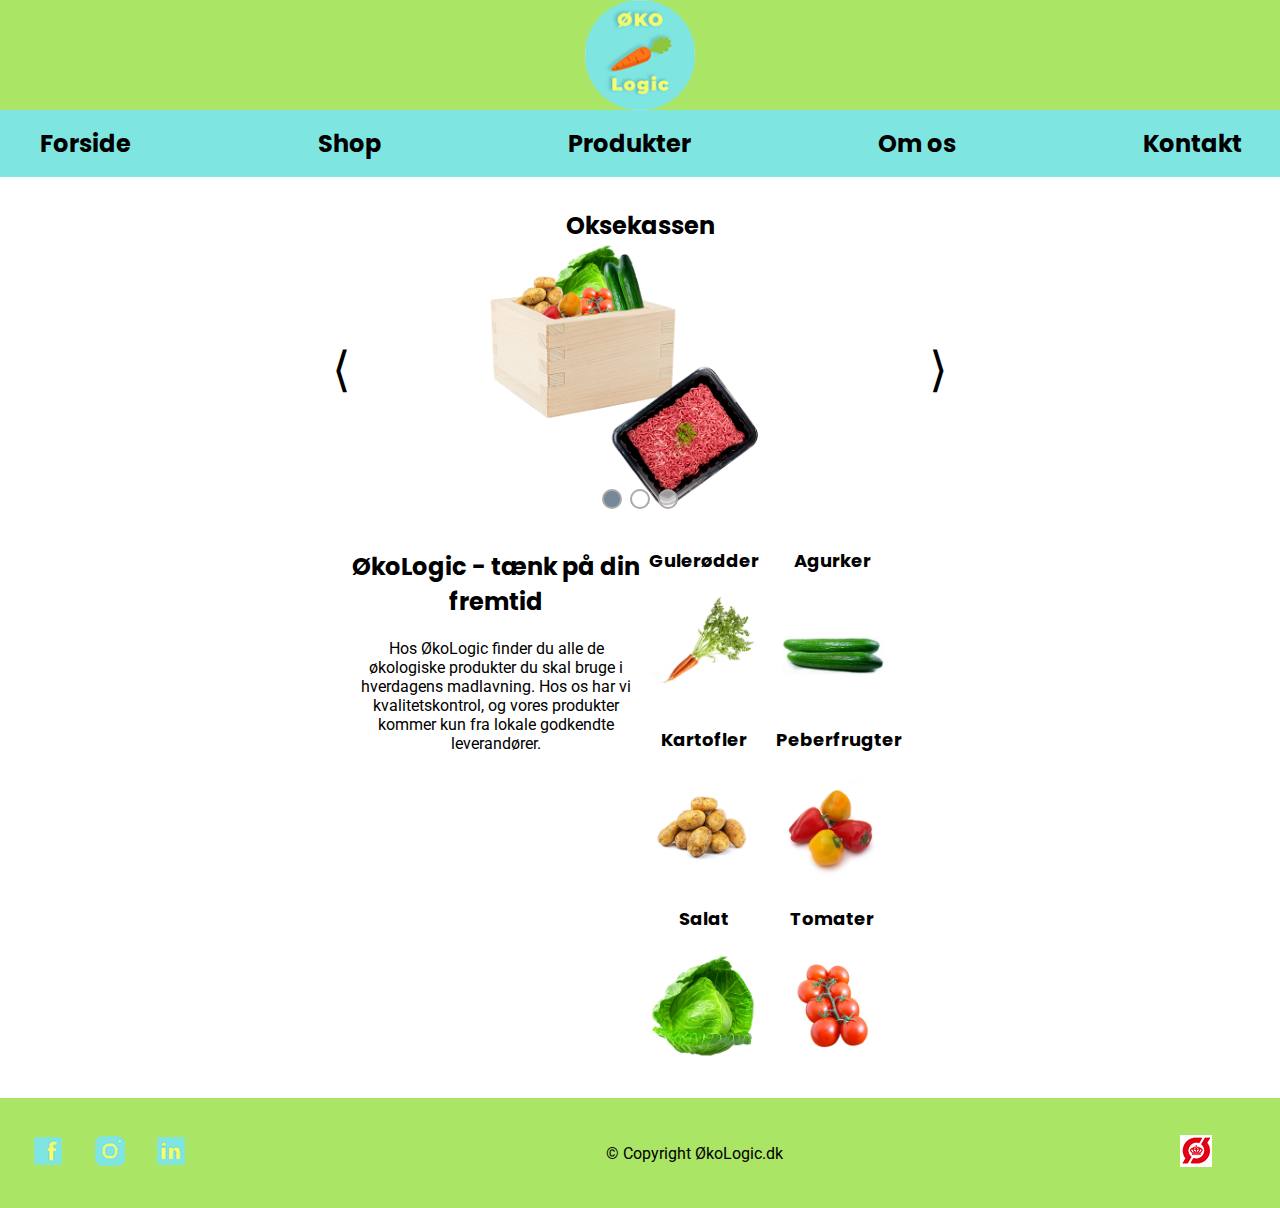
<file: index.html>
<!DOCTYPE html>
<html lang="da">
<head>
    <meta charset="UTF-8">
    <meta name="viewport" content="width=device-width, initial-scale=1.0">
    <meta http-equiv="X-UA-Compatible" content="ie=edge">
    <link rel="stylesheet" href="style.css">
    <title>ØkoLogic - Forside</title>
</head>
<body>
    <div id="wrapper">
        <header>
            <a href="index.html"><img src="img/logo.png" alt="ØkoLogic logo"></a>
        </header>
        <nav class="menu">
            <img id="burgermenu" src="img/menu-button-of-three-horizontal-lines.png" alt="burgermenu ikon">
            <ul>
                <li><a href="index.html">Forside</a></li>
                <li><a href="shop.html">Shop</a></li>
                <li><a href="produkter.html">Produkter</a></li>
                <li><a href="omos.html">Om os</a></li>
                <li><a href="kontakt.html">Kontakt</a></li>
            </ul>
        </nav>
        <main>
            <section id="heroslider">
                <ul id="slides">
                    <li>
                        <a href="shop/oksekasse.html"><img src="img/shop/oksekasse.jpg" alt="Oksekassen"></a>
                        <div>
                            <h2>Oksekassen</h2>
                        </div>
                    </li>
                    <li>
                        <a href="shop/svinekasse.html"><img src="img/shop/svinekasse.jpg" alt="Svinekassen"></a>
                        <div>
                            <h2>Svinekassen</h2>
                        </div>
                    </li>
                    <li>
                        <a href="shop/groentkasse.html"><img src="img/shop/groentkasse.jpg" alt="Grøntsagskassen"></a>
                        <div>
                            <h2>Grøntsagskassen</h2>
                        </div>
                    </li>
                </ul>
                <div id="sliderdots"></div>
                
                <div id="slidedirection">
                    <i data-direction="prev">&lang;</i>
                    <i data-direction="next">&rang;</i>
                </div>
            </section>
            <div class="infoTekst">
                <h2>ØkoLogic - tænk på din fremtid</h2>
                <p>Hos ØkoLogic finder du alle de økologiske produkter du skal bruge i hverdagens madlavning. 
                Hos os har vi kvalitetskontrol, og vores produkter kommer kun fra lokale godkendte leverandører. 
                </p>
            </div>
            <div class="gallery">
                <figure>
                    <h3>Gulerødder</h3>
                    <img src="img/produkter/guleroed.jpg" alt="Gulerødder">
                    <figcaption><a href="produkter.html">Se flere produkter</a></figcaption>
                </figure>
                <figure>
                    <h3>Agurker</h3>
                    <img src="img/produkter/agurk.jpg" alt="Agurker">
                    <figcaption><a href="produkter.html">Se flere produkter</a></figcaption>
                </figure>
                <figure>
                    <h3>Kartofler</h3>
                    <img src="img/produkter/kartofler.jpg" alt="Kartofler">
                    <figcaption><a href="produkter.html">Se flere produkter</a></figcaption>
                </figure>
                <figure>
                    <h3>Peberfrugter</h3>
                    <img src="img/produkter/peberfrugt.jpg" alt="Peberfrugter">
                    <figcaption><a href="produkter.html">Se flere produkter</a></figcaption>
                </figure>
                <figure>
                    <h3>Salat</h3>
                    <img src="img/produkter/salat.jpg" alt="Salat">
                    <figcaption><a href="produkter.html">Se flere produkter</a></figcaption>
                </figure>
                <figure>
                    <h3>Tomater</h3>
                    <img src="img/produkter/tomater.jpg" alt="Tomater">
                    <figcaption><a href="produkter.html">Se flere produkter</a></figcaption>
                </figure>        
            </div>
        </main>
        <footer>
            <div class="social">
                <a href="http://www.facebook.com"><img src="img/facebook.png" alt="Facebook ikon"></a>
                <a href="http://www.instagram.com"><img src="img/instagram.png" alt="Instagram ikon"></a>
                <a href="http://www.linkedin.com"><img src="img/linkedin.png" alt="LinkedIn ikon"></a>
            </div>
            <div class="copyright">
                <p>&COPY; Copyright ØkoLogic.dk</p>
            </div>
            <div class="oko">
                <img src="img/oekomaerket.png" alt="Øko mærket">
            </div>
        </footer>
    </div>
    <script src="js/slider.js"></script>
    <script src="js/menu.js"></script>  
</body>
</html>
</file>
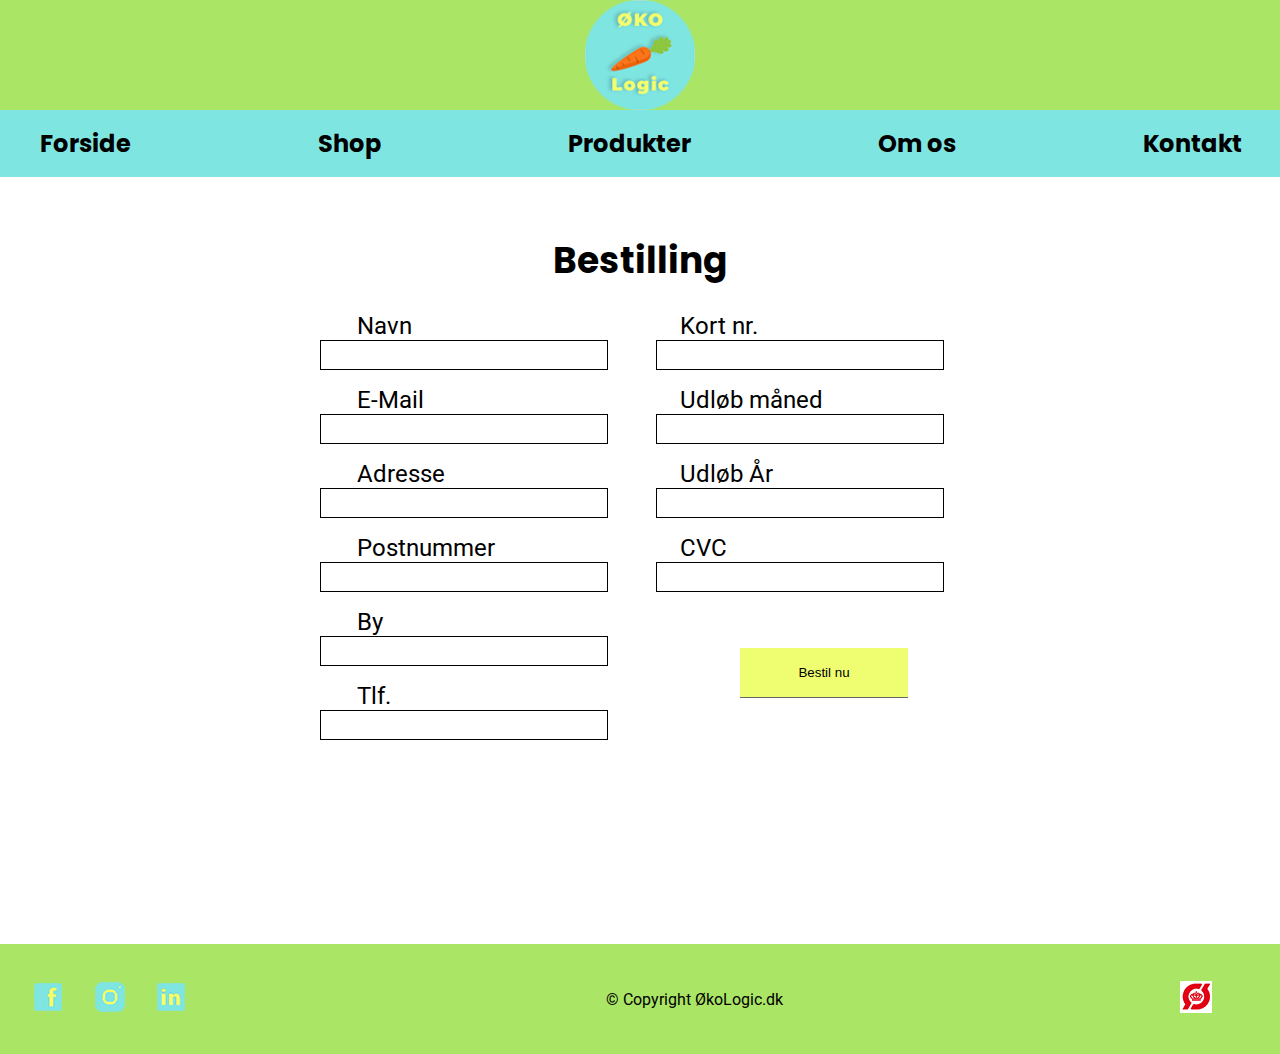
<file: bestil.html>
<!DOCTYPE html>
<html lang="da">
<head>
    <meta charset="UTF-8">
    <meta name="viewport" content="width=device-width, initial-scale=1.0">
    <meta http-equiv="X-UA-Compatible" content="ie=edge">
    <link rel="stylesheet" href="style.css">
    <title>ØkoLogic - Bestilling</title>
</head>
<body>
    <div id="wrapper">
        <header>
            <a href="index.html"><img src="img/logo.png" alt="ØkoLogic logo"></a>
        </header>
        <nav class="menu">
            <img id="burgermenu" src="img/menu-button-of-three-horizontal-lines.png" alt="burgermenu ikon">
            <ul>
                <li><a href="index.html">Forside</a></li>
                <li><a href="shop.html">Shop</a></li>
                <li><a href="produkter.html">Produkter</a></li>
                <li><a href="omos.html">Om os</a></li>
                <li><a href="kontakt.html">Kontakt</a></li>
            </ul>
        </nav>
        <main>
            <h1>Bestilling</h1>
            <form id="order" class="makeOrder">
                <label for="navn" id="LabelNavn">Navn</label><input placeholder="Navn" type="text" id="InputNavn">
                <p id="FejlBesked1"></p>
                <label for="mail" id="LabelMail">E-Mail</label><input placeholder="E-mail" type="text" id="InputMail">
                <p id="FejlBesked4"></p>
                <label for="adresse" id="LabelAdresse">Adresse</label><input placeholder="Adresse" type="text" id="InputAdresse">
                <p id="FejlBesked2"></p>
                <label for="by" id="LabelPostnummer">Postnummer</label><input placeholder="Postnummer" type="text" id="InputPostnummer">
                <p id="FejlBesked3"></p>
                <label for="mail" id="LabelBy">By</label><input placeholder="By" type="text" id="InputBy">
                <p id="FejlBesked11"></p>
                <label for="telefon" id="LabelTelefon">Tlf.</label><input placeholder="Tlf." type="text" id="InputTelefon">
                <p id="FejlBesked5"></p>
                <div id="payment"><label for="kortnummer" id="LabelKortnummer">Kort nr.</label><input placeholder="Kort nr." type="text" id="InputKortnummer">
                <p id="FejlBesked6"></p>
                <div class="card"><label for="maaned" id="LabelMaaned">Udløb måned</label><input placeholder="Udløb måned" type="text" id="InputMaaned">
                <p id="FejlBesked7"></p></div>
                <div class="card"><label for="aar" id="LabelAar">Udløb År</label><input placeholder="Udløb år" type="text" id="InputAar">
                <p id="FejlBesked8"></p></div>
                <div class="card"><label for="cvc" id="LabelCvc">CVC</label><input placeholder="CVC" type="text" id="InputCvc">
                <p id="FejlBesked9"></p></div></div> 
                <button type="submit" id="InputSend">Bestil nu</button>
            </form>
        </main>
        <footer>
            <div class="social">
                <a href="http://www.facebook.com"><img src="img/facebook.png" alt="Facebook ikon"></a>
                <a href="http://www.instagram.com"><img src="img/instagram.png" alt="Instagram ikon"></a>
                <a href="http://www.linkedin.com"><img src="img/linkedin.png" alt="LinkedIn ikon"></a>
            </div>
            <div class="copyright">
                <p>&COPY; Copyright ØkoLogic.dk</p>
            </div>
            <div class="oko">
                <img src="img/oekomaerket.png" alt="Øko mærket">
            </div>
        </footer>
    </div>
    <script src="js/menu.js"></script>  
    <script src="js/orderform.js"></script>
</body>
</html>
</file>
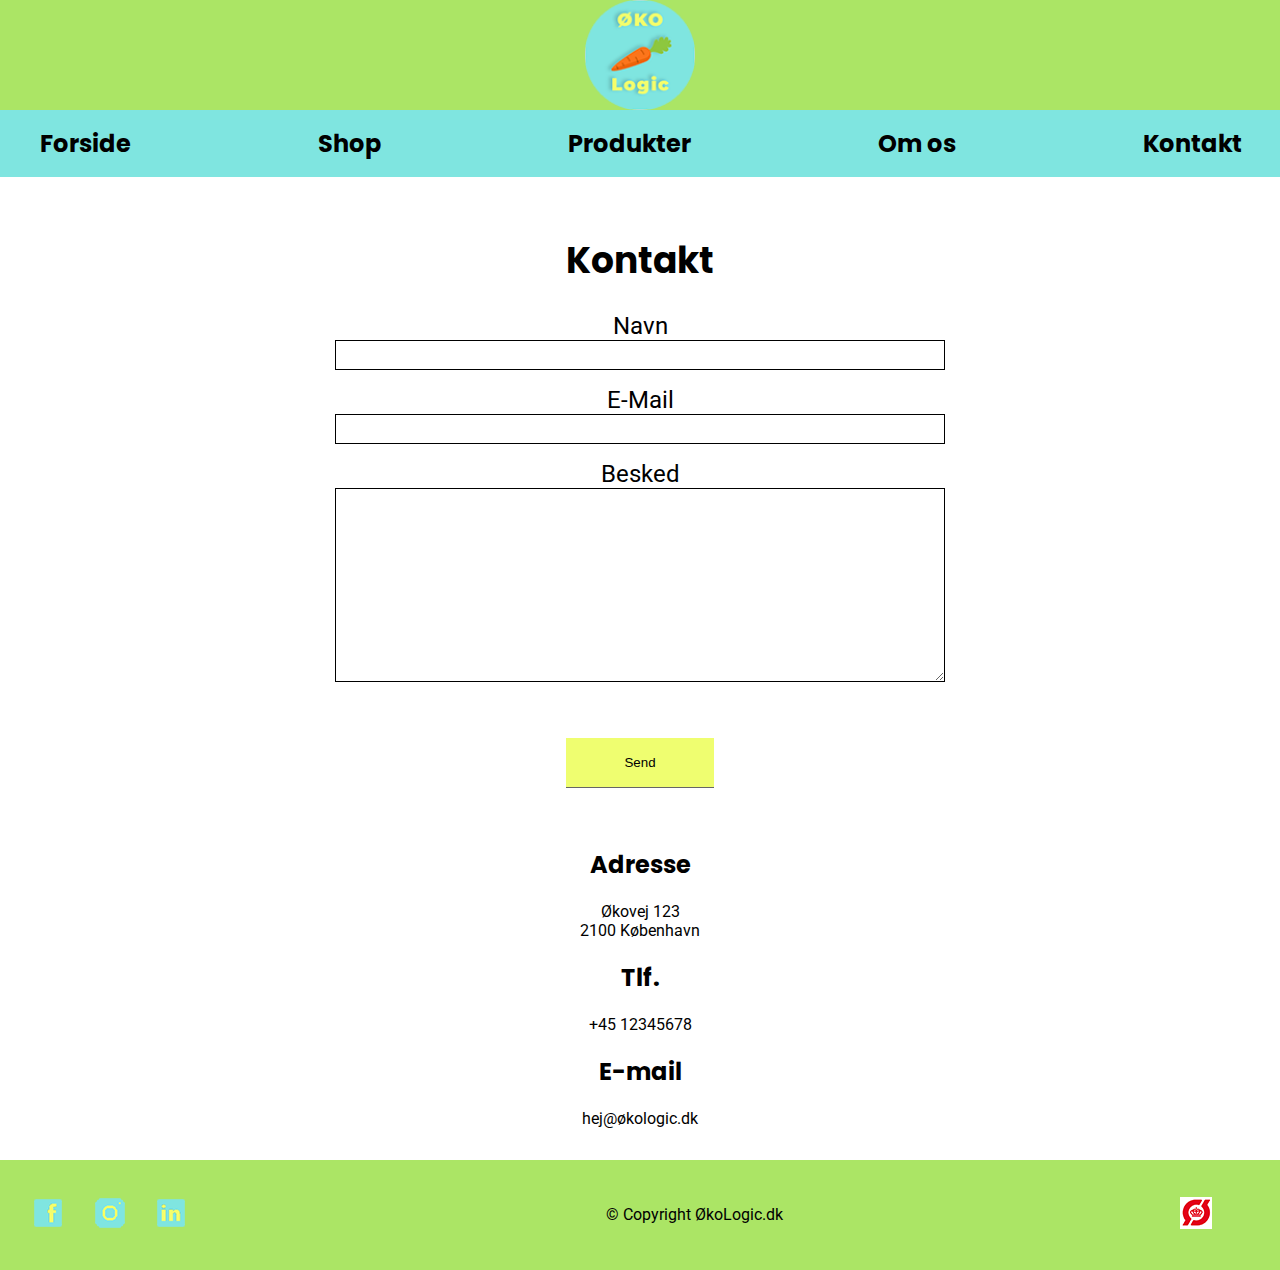
<file: kontakt.html>
<!DOCTYPE html>
<html lang="da">
<head>
    <meta charset="UTF-8">
    <meta name="viewport" content="width=device-width, initial-scale=1.0">
    <meta http-equiv="X-UA-Compatible" content="ie=edge">
    <link rel="stylesheet" href="style.css">
    <title>ØkoLogic - Kontakt</title>
</head>
<body>
    <div id="wrapper">
        <header>
            <a href="index.html"><img src="img/logo.png" alt="ØkoLogic logo"></a>
        </header>
        <nav class="menu">
            <img id="burgermenu" src="img/menu-button-of-three-horizontal-lines.png" alt="burgermenu ikon">
            <ul>
                <li><a href="index.html">Forside</a></li>
                <li><a href="shop.html">Shop</a></li>
                <li><a href="produkter.html">Produkter</a></li>
                <li><a href="omos.html">Om os</a></li>
                <li><a href="kontakt.html">Kontakt</a></li>
            </ul>
        </nav>
        <main>
            <h1>Kontakt</h1>
            <form id="order" class="contact">
                <label for="mail" id="LabelNavn">Navn</label><input placeholder="Navn" type="text" id="InputNavn">
                <p id="FejlBesked1"></p>
                <label for="mail" id="LabelMail">E-Mail</label><input placeholder="E-mail" type="text" id="InputMail">
                <p id="FejlBesked2"></p>
                <label for="mail" id="LabelBesked">Besked</label><textarea placeholder="Besked" name="besked" id="besked"></textarea>
                <p id="FejlBesked10"></p>
                <button type="submit" id="InputSend">Send</button>
            </form>
            <div class="contactInfo">
                <h2>Adresse</h2>
                <p>Økovej 123</p>
                <p>2100 København</p>
                <h2>Tlf.</h2>
                <p>+45 12345678</p>
                <h2>E-mail</h2>
                <p>hej@økologic.dk</p>
            </div>
        </main>
        <footer>
            <div class="social">
                <a href="http://www.facebook.com"><img src="img/facebook.png" alt="Facebook ikon"></a>
                <a href="http://www.instagram.com"><img src="img/instagram.png" alt="Instagram ikon"></a>
                <a href="http://www.linkedin.com"><img src="img/linkedin.png" alt="LinkedIn ikon"></a>
            </div>
            <div class="copyright">
                <p>&COPY; Copyright ØkoLogic.dk</p>
            </div>
            <div class="oko">
                <img src="img/oekomaerket.png" alt="Øko mærket">
            </div>
        </footer>
    </div>
    <script src="js/menu.js"></script>  
    <script src="js/contactform.js"></script>  
</body>
</html>
</file>
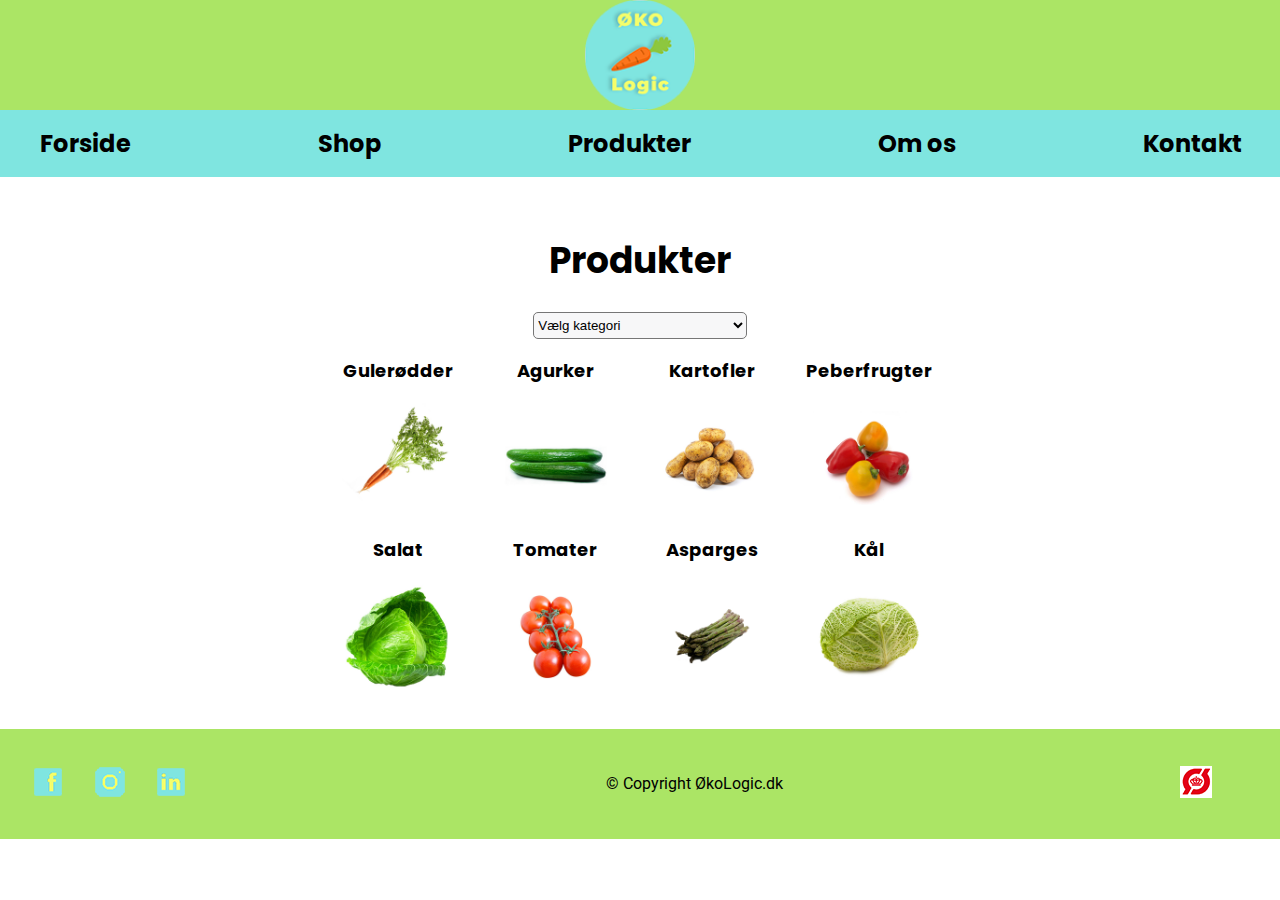
<file: produkter.html>
<!DOCTYPE html>
<html lang="da">
<head>
    <meta charset="UTF-8">
    <meta name="viewport" content="width=device-width, initial-scale=1.0">
    <meta http-equiv="X-UA-Compatible" content="ie=edge">
    <link rel="stylesheet" href="style.css">
    <title>ØkoLogic - Grøntsager</title>
</head>
<body>
    <div id="wrapper">
        <header>
            <a href="index.html"><img src="img/logo.png" alt="ØkoLogic logo"></a>
        </header>
        <nav class="menu">
            <img id="burgermenu" src="img/menu-button-of-three-horizontal-lines.png" alt="burgermenu ikon">
            <ul>
                <li><a href="index.html">Forside</a></li>
                <li><a href="shop.html">Shop</a></li>
                <li><a href="produkter.html">Produkter</a></li>
                <li><a href="omos.html">Om os</a></li>
                <li><a href="kontakt.html">Kontakt</a></li>
            </ul>
        </nav>
        <main>
            <h1>Produkter</h1>
            <select onchange="location = this.value;">
                <option value="choose">Vælg kategori</option>
                <option value="produkter.html">Grøntsager</option>
                <option value="produkter2.html">Kød</option>
            </select>
            <div class="gallery productList">
                <figure>
                    <h3>Gulerødder</h3>
                    <img src="img/produkter/guleroed.jpg" alt="Gulerødder">
                    <figcaption>Se flere produkter</figcaption>
                </figure>
                <figure>
                    <h3>Agurker</h3>
                    <img src="img/produkter/agurk.jpg" alt="Agurker">
                    <figcaption>Se flere produkter</figcaption>
                </figure>
                <figure>
                    <h3>Kartofler</h3>
                    <img src="img/produkter/kartofler.jpg" alt="Kartofler">
                    <figcaption>Se flere produkter</figcaption>
                </figure>
                <figure>
                    <h3>Peberfrugter</h3>
                    <img src="img/produkter/peberfrugt.jpg" alt="Peberfrugter">
                    <figcaption>Se flere produkter</figcaption>
                </figure>
                <figure>
                    <h3>Salat</h3>
                    <img src="img/produkter/salat.jpg" alt="Salat">
                    <figcaption>Se flere produkter</figcaption>
                </figure>
                <figure>
                    <h3>Tomater</h3>
                    <img src="img/produkter/tomater.jpg" alt="Tomater">
                    <figcaption>Se flere produkter</figcaption>
                </figure>
                <figure>
                    <h3>Asparges</h3>
                    <img src="img/produkter/asparges.jpg" alt="Asparges">
                    <figcaption>Se flere produkter</figcaption>
                </figure>
                <figure>
                    <h3>Kål</h3>
                    <img src="img/produkter/kaal.jpg" alt="Kål">
                    <figcaption>Se flere produkter</figcaption>
                </figure>           
            </div>
        </main>
        <footer>
            <div class="social">
                <a href="http://www.facebook.com"><img src="img/facebook.png" alt="Facebook ikon"></a>
                <a href="http://www.instagram.com"><img src="img/instagram.png" alt="Instagram ikon"></a>
                <a href="http://www.linkedin.com"><img src="img/linkedin.png" alt="LinkedIn ikon"></a>
            </div>
            <div class="copyright">
                <p>&COPY; Copyright ØkoLogic.dk</p>
            </div>
            <div class="oko">
                <img src="img/oekomaerket.png" alt="Øko mærket">
            </div>
        </footer>
    </div>
    <script src="js/menu.js"></script>
</body>
</html>
</file>
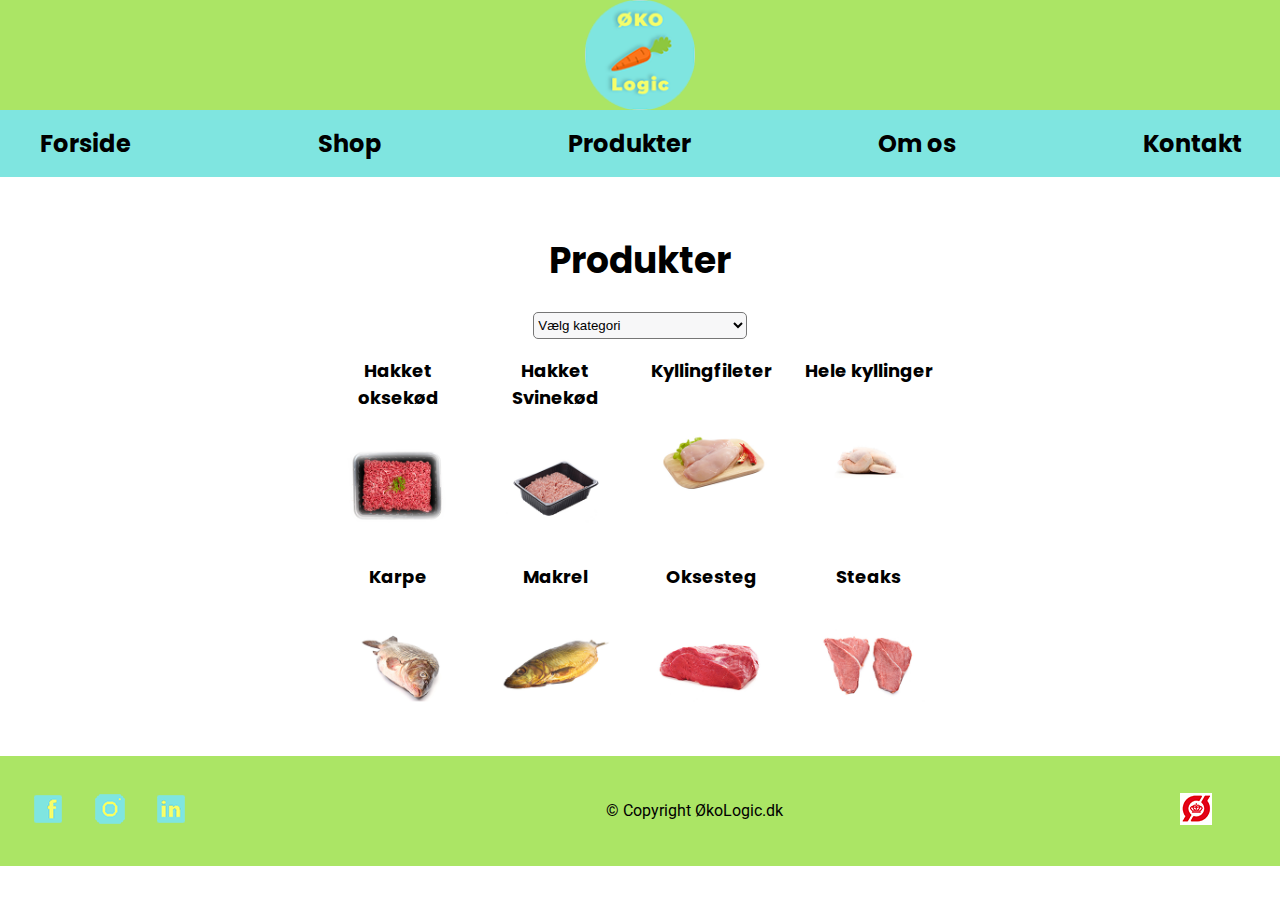
<file: produkter2.html>
<!DOCTYPE html>
<html lang="da">
<head>
    <meta charset="UTF-8">
    <meta name="viewport" content="width=device-width, initial-scale=1.0">
    <meta http-equiv="X-UA-Compatible" content="ie=edge">
    <link rel="stylesheet" href="style.css">
    <title>ØkoLogic - Kød</title>
</head>
<body>
    <div id="wrapper">
        <header>
            <a href="index.html"><img src="img/logo.png" alt="ØkoLogic logo"></a>
        </header>
        <nav class="menu">
            <img id="burgermenu" src="img/menu-button-of-three-horizontal-lines.png" alt="burgermenu ikon">            
            <ul>
                <li><a href="index.html">Forside</a></li>
                <li><a href="shop.html">Shop</a></li>
                <li><a href="produkter.html">Produkter</a></li>
                <li><a href="omos.html">Om os</a></li>
                <li><a href="kontakt.html">Kontakt</a></li>
            </ul>
        </nav>
        <main>
            <h1>Produkter</h1>
            <select onchange="location = this.value;">
                <option value="choose">Vælg kategori</option>
                <option value="produkter.html">Grøntsager</option>
                <option value="produkter2.html">Kød</option>
            </select>
            <div class="gallery productList">
                <figure>
                    <h3>Hakket oksekød</h3>
                    <img src="img/produkter/hakketokse.jpg" alt="Gulerødder">
                    <figcaption>Se flere produkter</figcaption>
                </figure>
                <figure>
                    <h3>Hakket Svinekød</h3>
                    <img src="img/produkter/hakketsvin.jpg" alt="Hakket svinkød">
                    <figcaption>Se flere produkter</figcaption>
                </figure>
                <figure>
                    <h3>Kyllingfileter</h3>
                    <img src="img/produkter/kyllingefilet.jpg" alt="Kyllingfileter">
                    <figcaption>Se flere produkter</figcaption>
                </figure>
                <figure>
                    <h3>Hele kyllinger</h3>
                    <img src="img/produkter/helkylling.jpg" alt="Hele kyllinger">
                    <figcaption>Se flere produkter</figcaption>
                </figure>
                <figure>
                    <h3>Karpe</h3>
                    <img src="img/produkter/karpe.jpg" alt="Gulerødder">
                    <figcaption><a href="">Se flere produkter</a></figcaption>
                </figure>
                <figure>
                    <h3>Makrel</h3>
                    <img src="img/produkter/makrel.jpg" alt="Hakket svinkød">
                    <figcaption>Se flere produkter</figcaption>
                </figure>
                <figure>
                    <h3>Oksesteg</h3>
                    <img src="img/produkter/oksesteg.jpg" alt="Kyllingfileter">
                    <figcaption>Se flere produkter</figcaption>
                </figure>
                <figure>
                    <h3>Steaks</h3>
                    <img src="img/produkter/steaks.jpg" alt="Hele kyllinger">
                    <figcaption>Se flere produkter</figcaption>
                </figure>  
            </div>
        </main>
        <footer>
            <div class="social">
                <a href="http://www.facebook.com"><img src="img/facebook.png" alt="Facebook ikon"></a>
                <a href="http://www.instagram.com"><img src="img/instagram.png" alt="Instagram ikon"></a>
                <a href="http://www.linkedin.com"><img src="img/linkedin.png" alt="LinkedIn ikon"></a>
            </div>
            <div class="copyright">
                <p>&COPY; Copyright ØkoLogic.dk</p>
            </div>
            <div class="oko">
                <img src="img/oekomaerket.png" alt="Øko mærket">
            </div>
        </footer>
    </div>
    <script src="js/menu.js"></script>  
</body>
</html>
</file>
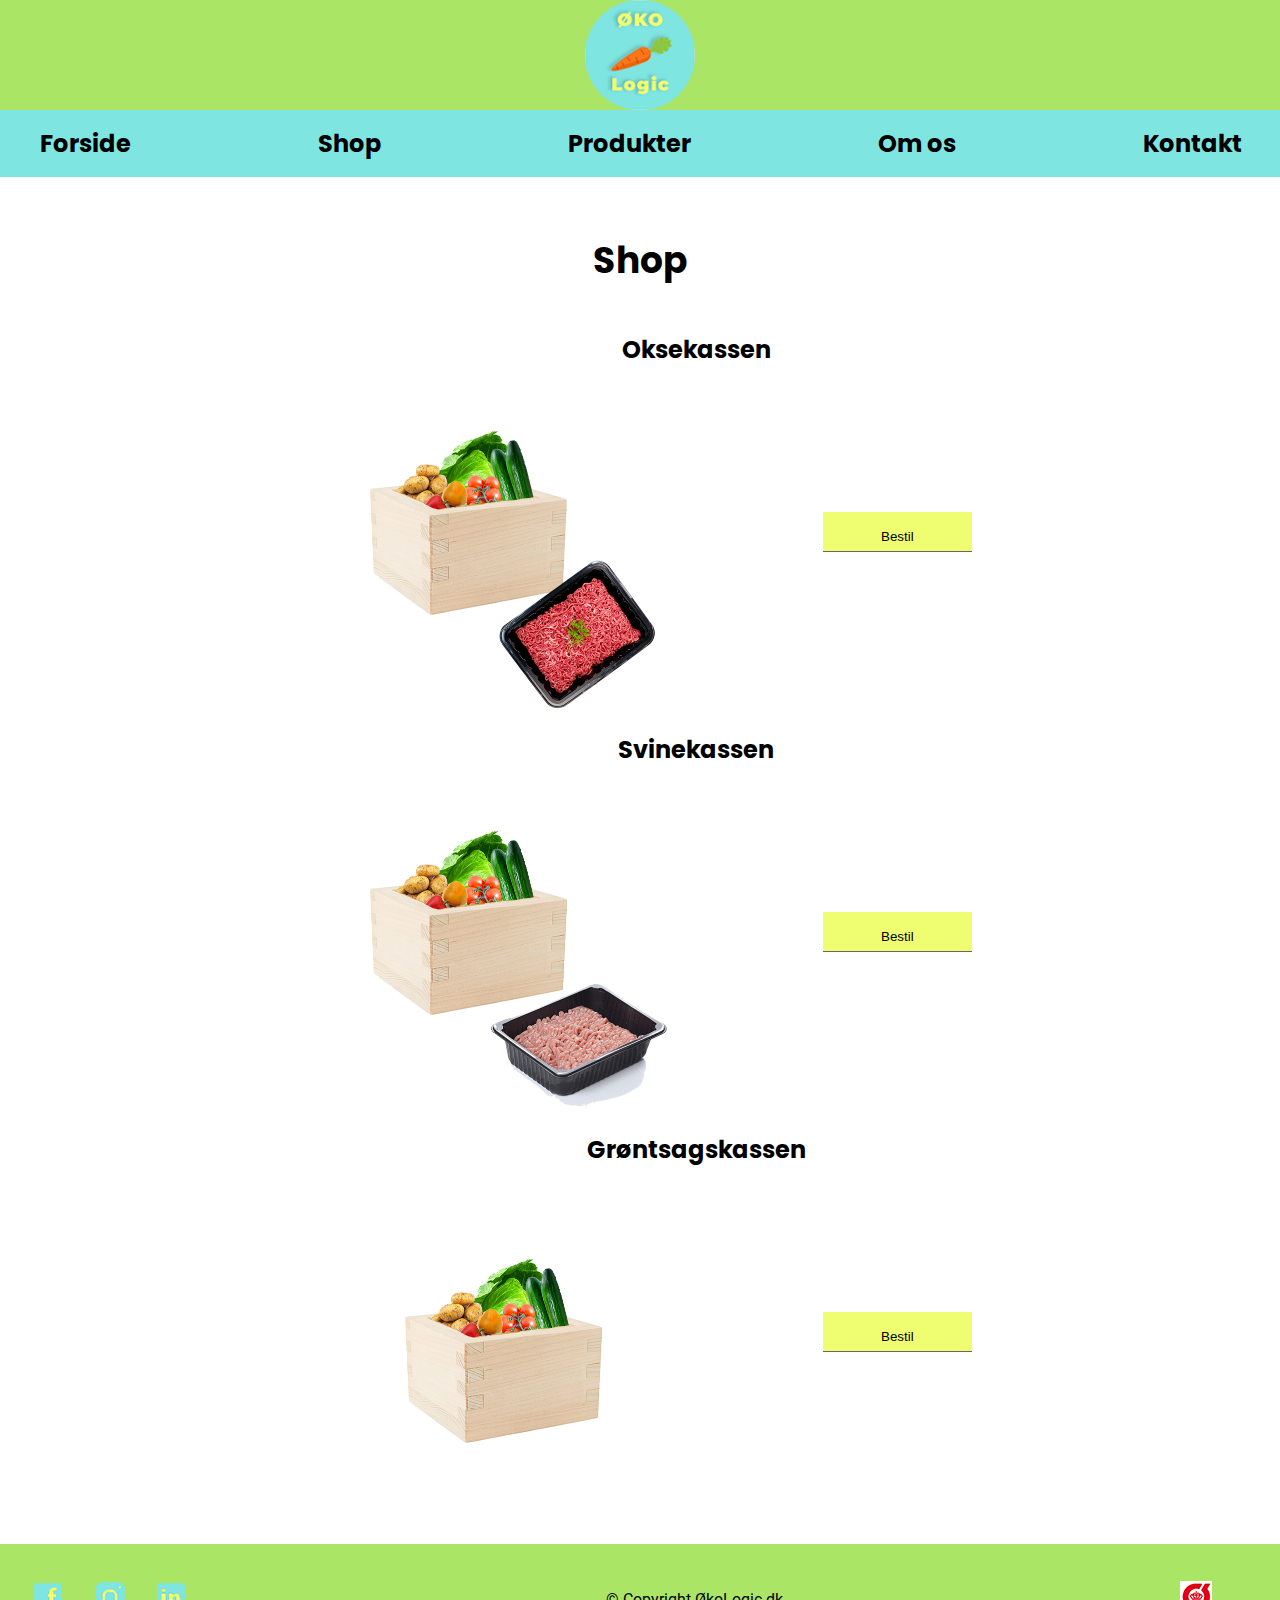
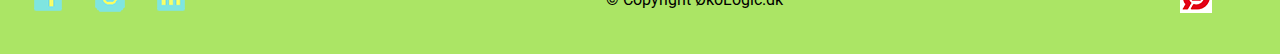
<file: shop.html>
<!DOCTYPE html>
<html lang="da">
<head>
    <meta charset="UTF-8">
    <meta name="viewport" content="width=device-width, initial-scale=1.0">
    <meta http-equiv="X-UA-Compatible" content="ie=edge">
    <link rel="stylesheet" href="style.css">
    <title>ØkoLogic - Shop</title>
</head>
<body>
    <div id="wrapper">
        <header>
            <a href="index.html"><img src="img/logo.png" alt="ØkoLogic logo"></a>
        </header>
        <nav class="menu">
            <img id="burgermenu" src="img/menu-button-of-three-horizontal-lines.png" alt="burgermenu ikon">
            <ul>
                <li><a href="index.html">Forside</a></li>
                <li><a href="shop.html">Shop</a></li>
                <li><a href="produkter.html">Produkter</a></li>
                <li><a href="omos.html">Om os</a></li>
                <li><a href="kontakt.html">Kontakt</a></li>
            </ul>
        </nav>
        <main>
            <h1>Shop</h1>
            <article class="list">
                <h2><a href="shop/oksekasse.html">Oksekassen</a></h2>
                <a href="shop/oksekasse.html"><img src="img/shop/oksekasse.jpg" alt="Oksekassen"></a>
                <button value="shop/oksekasse.html" onclick="location = this.value;">Bestil</button>
            </article>
            <article class="list">
                <h2><a href="shop/svinekasse.html">Svinekassen</a></h2>
                <a href="shop/svinekasse.html"><img src="img/shop/svinekasse.jpg" alt="Svinekassen"></a>
                <button value="shop/svinekasse.html" onclick="location = this.value;">Bestil</button>
            </article>
            <article class="list">
                <h2><a href="shop/groentkasse.html">Grøntsagskassen</a></h2>
                <a href="shop/groentkasse.html"><img src="img/shop/groentkasse.jpg" alt="Grøntsagskassen"></a>
                <button value="shop/groentkasse.html" onclick="location = this.value;">Bestil</button>
            </article>
        </main>
        <footer>
            <div class="social">
                <a href="http://www.facebook.com"><img src="img/facebook.png" alt="Facebook ikon"></a>
                <a href="http://www.instagram.com"><img src="img/instagram.png" alt="Instagram ikon"></a>
                <a href="http://www.linkedin.com"><img src="img/linkedin.png" alt="LinkedIn ikon"></a>
            </div>
            <div class="copyright">
                <p>&COPY; Copyright ØkoLogic.dk</p>
            </div>
            <div class="oko">
                <img src="img/oekomaerket.png" alt="Øko mærket">
            </div>
        </footer>
    </div>
    <script src="js/menu.js"></script>
</body>
</html>
</file>
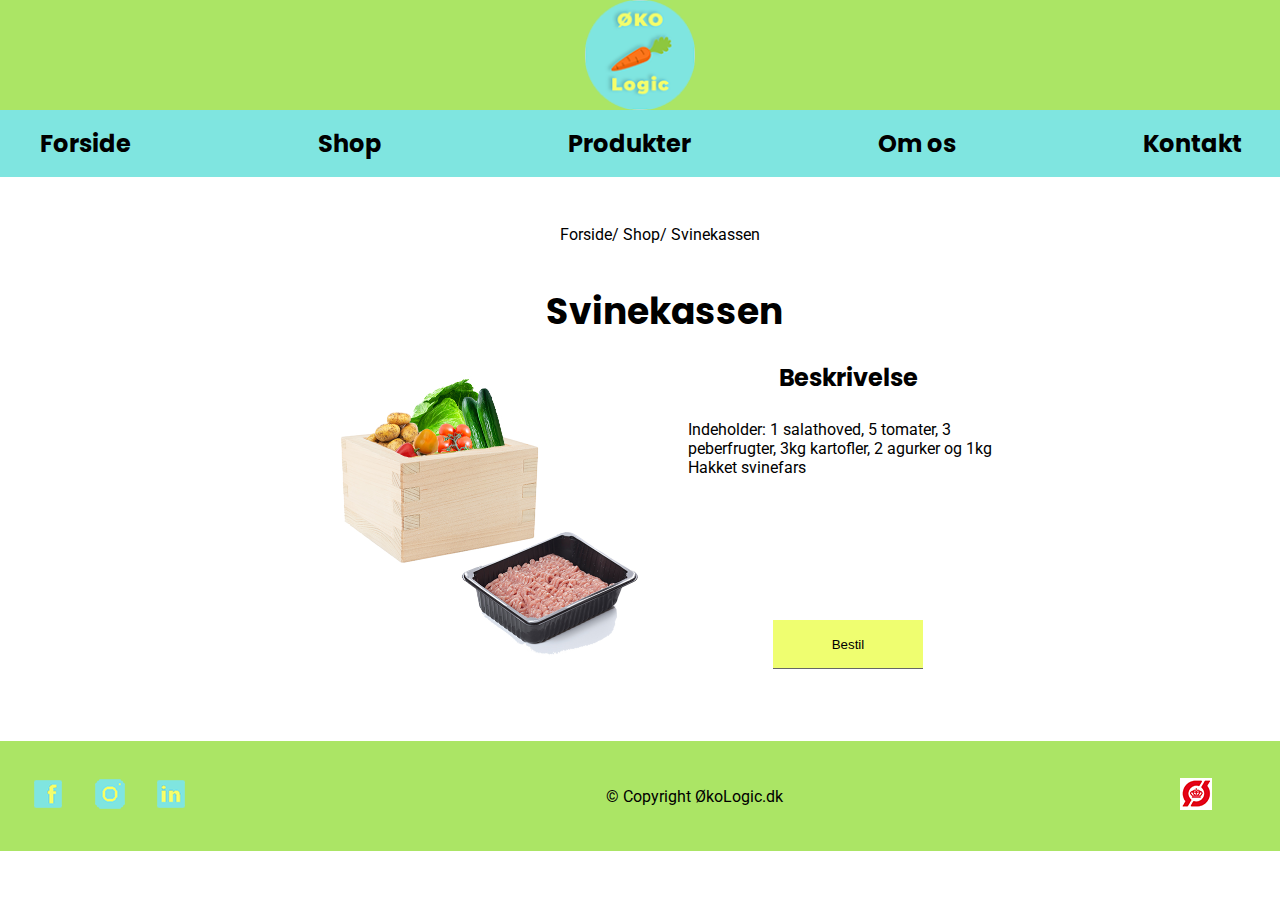
<file: shop/svinekasse.html>
<!DOCTYPE html>
<html lang="da">
<head>
    <meta charset="UTF-8">
    <meta name="viewport" content="width=device-width, initial-scale=1.0">
    <meta http-equiv="X-UA-Compatible" content="ie=edge">
    <link rel="stylesheet" href="../style.css">
    <title>ØkoLogic - Svinekasse</title>
</head>
<body>
    <div id="wrapper">
        <header>
            <a href="../index.html"><img src="../img/logo.png" alt="ØkoLogic logo"></a>
        </header>
        <nav class="menu">
            <img id="burgermenu" src="../img/menu-button-of-three-horizontal-lines.png" alt="burgermenu ikon">
            <ul>
                <li><a href="../index.html">Forside</a></li>
                <li><a href="../shop.html">Shop</a></li>
                <li><a href="../produkter.html">Produkter</a></li>
                <li><a href="../omos.html">Om os</a></li>
                <li><a href="../kontakt.html">Kontakt</a></li>
            </ul>
        </nav>
        <main>
            <ul class="breadcrumb">
                <li><a href="../index.html">Forside</a></li>
                <li><a href="../shop.html">Shop</a></li>
                <li>Svinekassen</li>
            </ul>
            <article class="product">
                <h1>Svinekassen</h1>
                <img src="../img/shop/svinekasse.jpg" alt="Svinekassen">
                <h2>Beskrivelse</h2>
                <p>Indeholder: 1 salathoved, 5 tomater, 3 peberfrugter, 3kg kartofler, 2 agurker og 1kg Hakket svinefars</p>
                <button value="../bestil.html" onclick="location = this.value;">Bestil</button>
            </article>
        </main>
        <footer>
            <div class="social">
                <a href="http://www.facebook.com"><img src="../img/facebook.png" alt="Facebook ikon"></a>
                <a href="http://www.instagram.com"><img src="../img/instagram.png" alt="Instagram ikon"></a>
                <a href="http://www.linkedin.com"><img src="../img/linkedin.png" alt="LinkedIn ikon"></a>
            </div>
            <div class="copyright">
                <p>&COPY; Copyright ØkoLogic.dk</p>
            </div>
            <div class="oko">
                <img src="../img/oekomaerket.png" alt="Øko mærket">
            </div>
        </footer>
    </div>
    <script src="../js/menu.js"></script>  
</body>
</html>
</file>
<file: style.css>
@import "css/base.css";
@import "css/font.css";
@import "css/layout.css";
@import "css/module.css";
@import "css/state.css";
</file>
